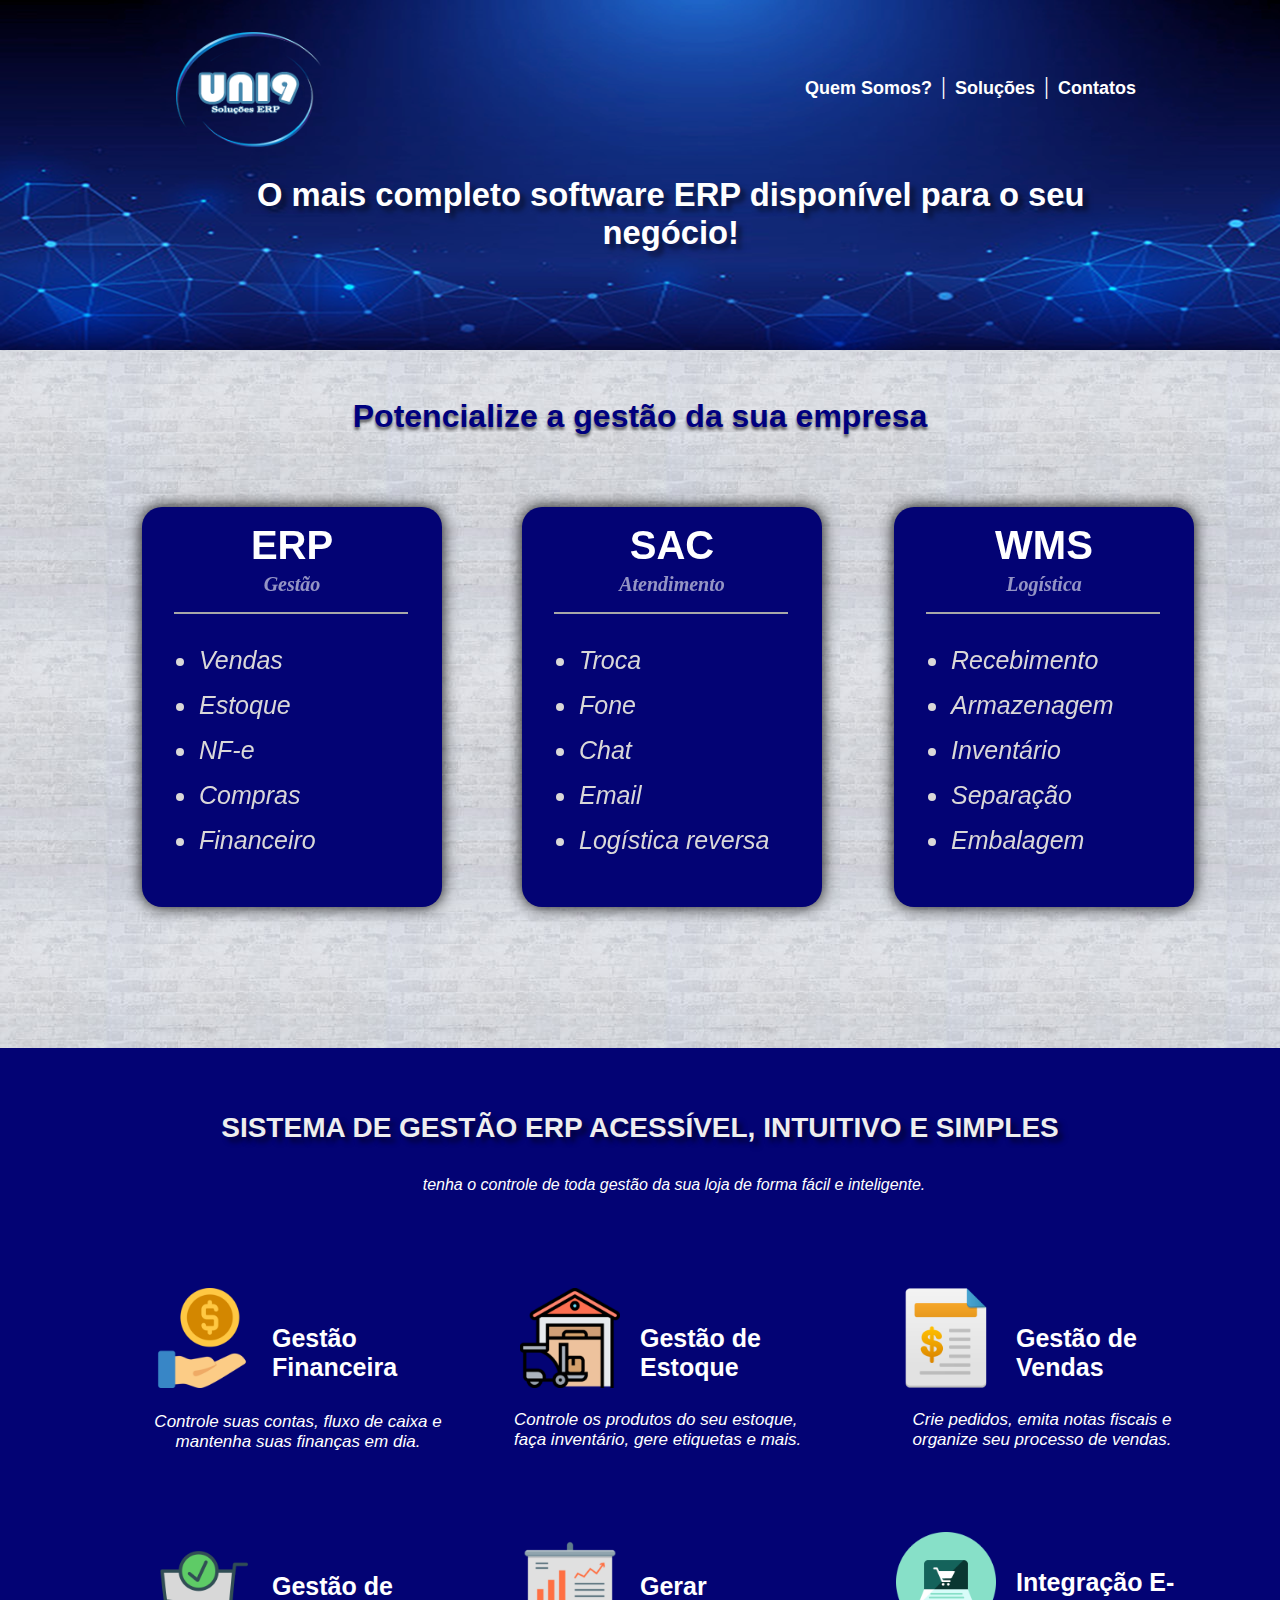
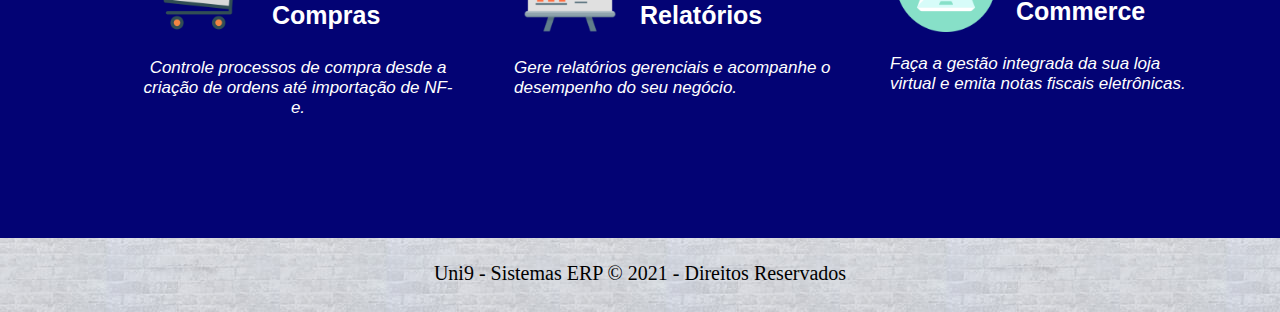
<file: index.html>
<!DOCTYPE html>
<html lang="pt-br">
    <head>
        <meta charset="UTF-8">
        <link rel="stylesheet" href="style.css">
        <title>Uninove ERP - Sistema de gerenciamento</title>
    </head>
    <body>
        <div id="topo-menu"> <!--INICIO DO MENU PRINCIPAL (TOPO)-->
            <div>
                <img class="logo" src="imagens/logo5.png" >
                <a class="logo" href="index.html"></a>
            </div>
            <div id="link-geral"> <!--AREA DE LINK PARA OUTRAS PAGINAS-->
                <a class="link" href="quemsomos.html">Quem Somos?</a>
                <span class="sep">|</span>
                <a class="link" href="solucoes.html">Soluções</a>
                <span class="sep">|</span>
                <a class="link" href="contatos.html">Contatos</a>
            </div> <!--AREA DE LINK PARA OUTRAS PAGINAS-->
            <div class="texto-menu"> <!--AREA DE TEXTO MENU-->
                <h3>O mais completo software ERP disponível para o seu negócio!</h3>
            </div>
        </div>
        <div id="conteudo-central"> <!--CONTEUDO CENTRAL, ABAIXO DO MENU-->
            <div>
                <h1 class="h1-central">Potencialize a gestão da sua empresa</h1>
            </div>
            <div id="container1">
                <H2>ERP</H2>
                <h6>Gestão</h6>
                <hr>
                <ul class="lista-cont">
                    <li>Vendas</li>
                    <li>Estoque</li>
                    <li>NF-e</li>
                    <li>Compras</li>
                    <li>Financeiro</li>
                </ul>
            </div>
            <div id="container2">
                <H2>SAC</H2>
                <h6>Atendimento</h6>
                <hr>
                <ul class="lista-cont">
                    <li>Troca</li>
                    <li>Fone</li>
                    <li>Chat</li>
                    <li>Email</li>
                    <li>Logística reversa</li>
                </ul>
            </div>
            <div id="container3">
                <h2>WMS</h2>
                <h6>Logística</h6>
                <hr>
                <ul class="lista-cont">
                    <li>Recebimento</li>
                    <li>Armazenagem</li>
                    <li>Inventário</li>
                    <li>Separação</li>
                    <li>Embalagem</li>
                </ul>
            </div>
        </div> <!-- FIM DO CONTEUDO CENTRAL-->    
        <div id="conteudo-secundario">  <!--SEGUNDA PARTE DA PAGINA-->
            <h1 class="h1-secundario">SISTEMA DE GESTÃO ERP ACESSÍVEL, INTUITIVO E SIMPLES</h1>
            <span class="span-secundario">TENHA O CONTROLE DE TODA GESTÃO DA SUA LOJA DE FORMA FÁCIL E INTELIGENTE.</span>
            <div id="icones">
                <div id="icone1">
                    <img class="imgfin" src="imagens/icone-fin.png" width="100px">
                    <h3 class="titulofin">Gestão Financeira</h3>
                    <span class="textfin">Controle suas contas, fluxo de caixa e mantenha suas finanças em dia.</span>
                </div>
                <div id="icone2">
                    <img class="imgestoque" src="imagens/icone-estoque.png" width="100px">
                    <h3 class="tituloestoque">Gestão de Estoque</h3>
                    <span class="textestoque">Controle os produtos do seu estoque, faça inventário, gere etiquetas e mais.</span>
                </div>
                <div id="icone3">
                    <img class="imgvendas" src="imagens/icone-vendas.png" width="100px">
                    <h3 class="titulovendas">Gestão de Vendas</h3>
                    <span class="textvendas">Crie pedidos, emita notas fiscais e organize seu processo de vendas.</span>
                </div>
                <div id="icone4">
                    <img class="imgcompras" src="imagens/icone-compras.png" width="100px">
                    <h3 class="titulocompras">Gestão de Compras</h3>
                    <span class="textcompras">Controle processos de compra desde a criação de ordens até importação de NF-e.</span>
                </div>
                <div id="icone5">
                    <img class="imgrelatorios" src="imagens/icone-relatorios.png" width="100px">
                    <h3 class="titulorelatorios">Gerar Relatórios</h3>
                    <span class="textrelatorios">Gere relatórios gerenciais e acompanhe o desempenho do seu negócio.</span>
                </div>
                <div id="icone6">
                    <img class="imgecommerce" src="imagens/icone-ecommerce.png" width="100px">
                    <h3 class="tituloecommerce">Integração E-Commerce</h3>
                    <span class="textecommerce">Faça a gestão integrada da sua loja virtual e emita notas fiscais eletrônicas.</span>
                </div>
            </div>
        </div>
        <div class="rodape"> <!--AREA DE RODAPE-->
            <span class="rodape">
               Uni9 - Sistemas ERP &copy; 2021 - Direitos Reservados
            </span>
        </div> <!--FIM DO RODAPE-->
        <script type="text/javascript" src="vanilla-tilt.js"></script>
        <script>
            VanillaTilt.init(document.querySelectorAll("#container1"));
            VanillaTilt.init(document.querySelectorAll("#container2"));
            VanillaTilt.init(document.querySelectorAll("#container3"));
        </script>
    </body>
</html>
</file>
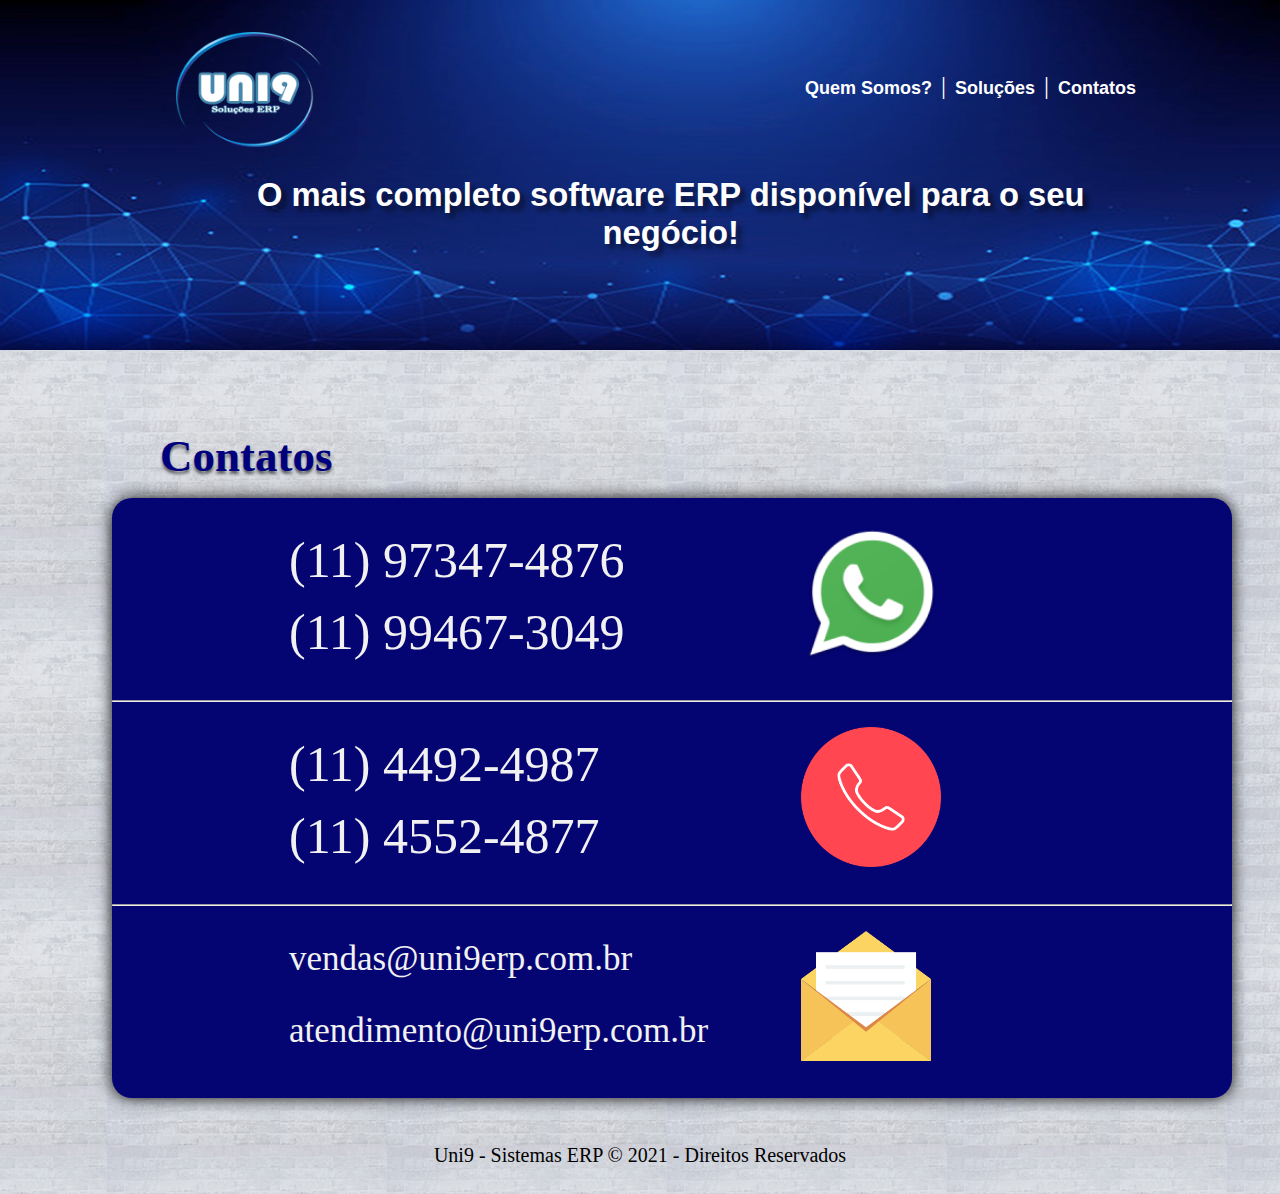
<file: contatos.html>
<!DOCTYPE html>
<html lang="pt-br">
    <head>
        <meta charset="UTF-8">
        <link rel="stylesheet" href="contatos.css">
        <title>Uninove ERP - Sistema de gerenciamento</title>
    </head>

    <body>

        <div id="topo-menu"> <!--INICIO DO MENU PRINCIPAL (TOPO)-->
            <div>
                <img class="logo" src="imagens/logo5.png">
                <a class="logo" href="index.html"></a>
            </div>

            <div id="link-geral"> <!--AREA DE LINK PARA OUTRAS PAGINAS-->
                <a class="link" href="quemsomos.html">Quem Somos?</a>
                <span class="sep">|</span>
                <a class="link" href="solucoes.html">Soluções</a>
                <span class="sep">|</span>
                <a class="link" href="contatos.html">Contatos</a>
            </div> <!--AREA DE LINK PARA OUTRAS PAGINAS-->

            <div class="texto-menu"> <!--AREA DE TEXTO MENU-->
                <h3>O mais completo software ERP disponível para o seu negócio!</h3>
            </div>
        </div>

        <div id="conteudo-central">
            <h1 class="titulo">Contatos</h1>
            <div class="container">
                <div class="container-wpp">
                    <p>(11) 97347-4876</p><br><br>
                    <br><br><p>(11) 99467-3049</p>
                    <img class="img-wpp" src="imagens/img-wpp.png" width="140px">
                </div>
                <hr>
                <div class="container-telefone">
                    <p>(11) 4492-4987</p><br><br>
                    <br><br><p>(11) 4552-4877</p>
                    <img class="img-tel"src="imagens/img-tel.png" width="140px">
                </div>
                <hr>
                <div class="container-email">
                    <p class="p-email">vendas@uni9erp.com.br</p><br><br>
                    <br><br><p class=p-email>atendimento@uni9erp.com.br</p>
                    <img class="img-email"src="imagens/img-email.png" width="130px">
                </div>
            </div>
        </div>

        <div class="rodape"> <!--AREA DE RODAPE-->
            <span class="rodape">
               Uni9 - Sistemas ERP &copy; 2021 - Direitos Reservados
            </span>
        </div> <!--FIM DO RODAPE-->
        <script type="text/javascript" src="vanilla-tilt.js"></script>
        <script>
            VanillaTilt.init(document.querySelectorAll(".img-wpp"));
            VanillaTilt.init(document.querySelectorAll(".img-tel"));
            VanillaTilt.init(document.querySelectorAll(".img-email"));
        </script>
    </body>
</html
</file>
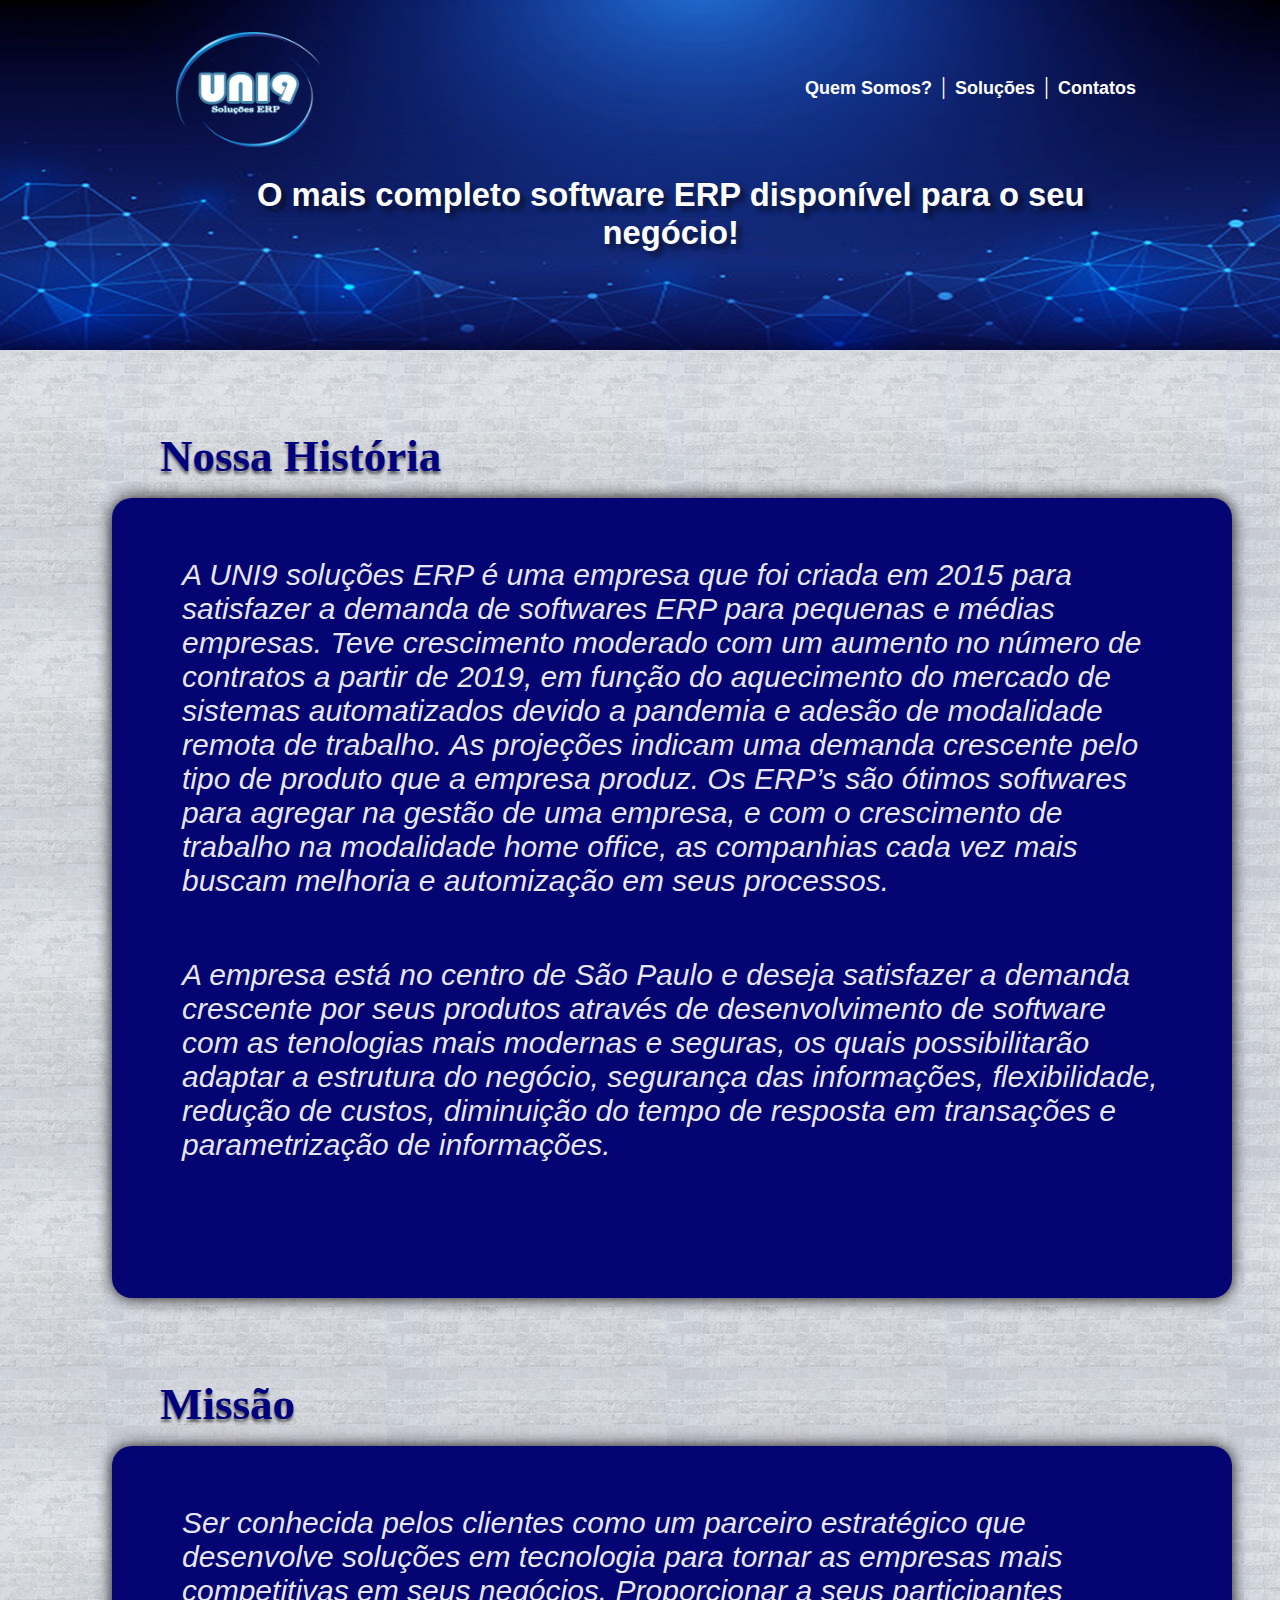
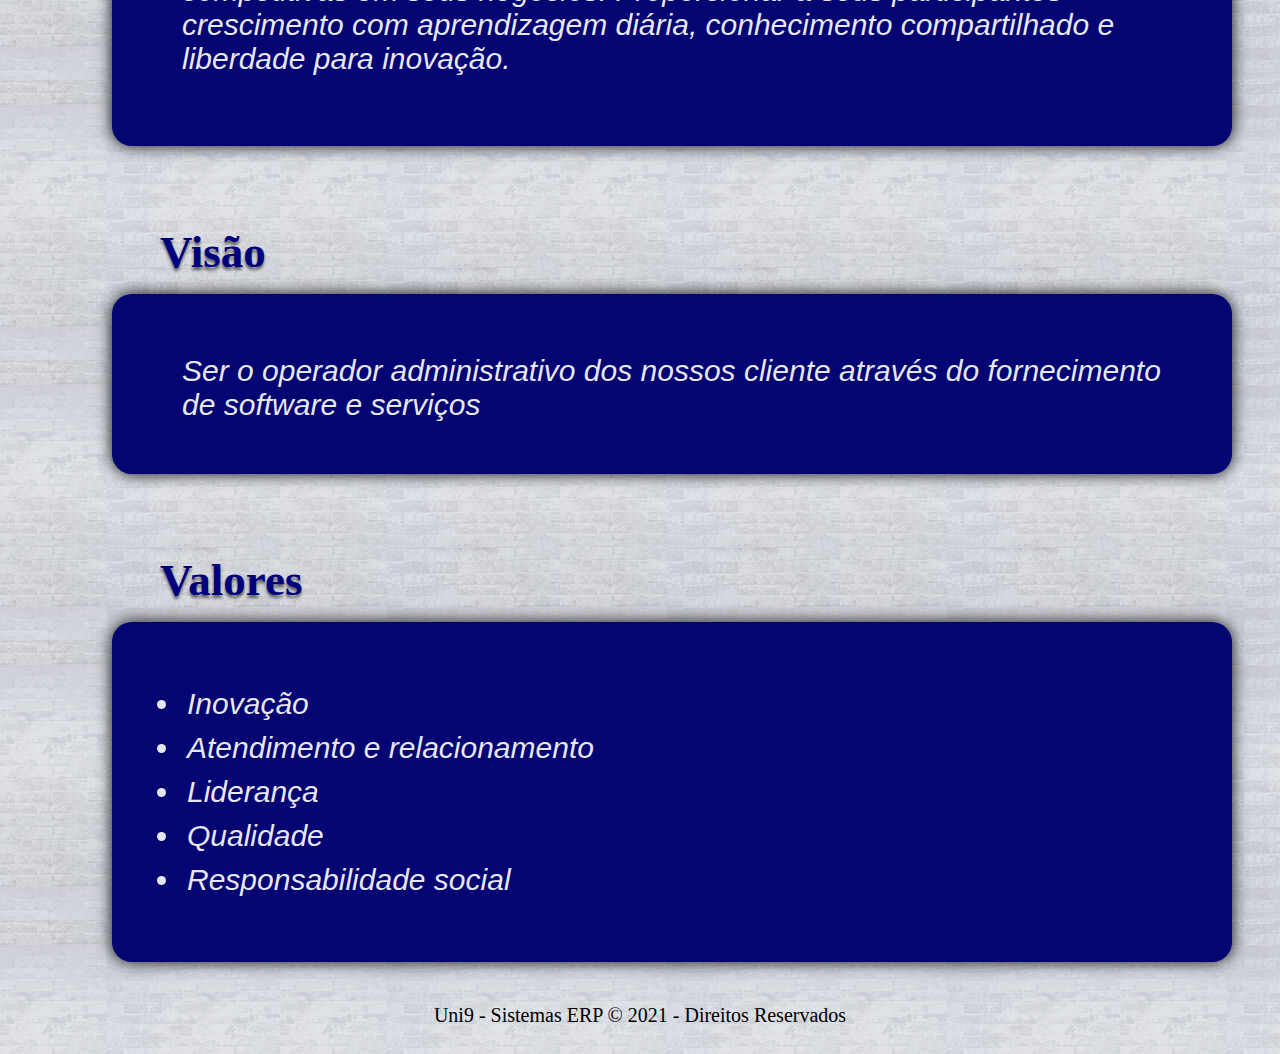
<file: quemsomos.html>
<!DOCTYPE html>
<html lang="pt-br">
    <head>
        <meta charset="UTF-8">
        <link rel="stylesheet" href="quemsomos.css">
        <title>Uninove ERP - Sistema de gerenciamento</title>
    </head>

    <body>

        <div id="topo-menu"> <!--INICIO DO MENU PRINCIPAL (TOPO)-->
            <div>
                <img class="logo" src="imagens/logo5.png">
                <a class="logo" href="index.html"></a>
            </div>

            <div id="link-geral"> <!--AREA DE LINK PARA OUTRAS PAGINAS-->
                <a class="link" href="quemsomos.html">Quem Somos?</a>
                <span class="sep">|</span>
                <a class="link" href="solucoes.html">Soluções</a>
                <span class="sep">|</span>
                <a class="link" href="contatos.html">Contatos</a>
            </div> <!--AREA DE LINK PARA OUTRAS PAGINAS-->

            <div class="texto-menu"> <!--AREA DE TEXTO MENU-->
                <h3>O mais completo software ERP disponível para o seu negócio!</h3>
            </div>
        </div>

        <div id="conteudo-central">
            <h1 class="titulo">Nossa História</h1>
            <div class="container">
                <p>A UNI9 soluções ERP é uma empresa que foi criada em 2015 para satisfazer a demanda de softwares ERP para pequenas e médias empresas. Teve crescimento moderado com um aumento no número de contratos a partir de 2019, em função do aquecimento do mercado de sistemas automatizados devido a pandemia e adesão de modalidade remota de trabalho. As projeções indicam uma demanda crescente pelo tipo de produto que a empresa produz. Os ERP’s são ótimos softwares para agregar na gestão de uma empresa, e com o crescimento de trabalho na modalidade home office, as companhias cada vez mais buscam melhoria e automização em seus processos.</p>
                <p>A empresa está no centro de São Paulo e deseja satisfazer a demanda crescente por seus produtos através de desenvolvimento de software com as tenologias mais modernas e seguras, os quais possibilitarão adaptar a estrutura do negócio, segurança das informações, flexibilidade, redução de custos, diminuição do tempo de resposta em transações e parametrização de informações. </p>
            </div>
            <h1 class="titulo">Missão</h1>
            <div class="container2">
                <p>Ser conhecida pelos clientes como um parceiro estratégico que desenvolve soluções em tecnologia para tornar as empresas mais competitivas em seus negócios. Proporcionar a seus participantes crescimento com aprendizagem diária, conhecimento compartilhado e liberdade para inovação.</p>
            </div>
            <h1 class="titulo">Visão</h1>
            <div class="container3">
                <p>Ser o operador administrativo dos nossos cliente através do fornecimento de software e serviços </p>
            </div>
            <h1 class="titulo">Valores</h1>
            <div class="container4">
                <ul>
                    <li>Inovação</li>
                    <li>Atendimento e relacionamento</li>
                    <li>Liderança</li>
                    <li>Qualidade</li>
                    <li>Responsabilidade social</li>
                </ul>
            </div>
        </div>

        <div class="rodape"> <!--AREA DE RODAPE-->
            <span class="rodape">
              Uni9 - Sistemas ERP &copy; 2021 - Direitos Reservados
            </span>
        </div> <!--FIM DO RODAPE-->
    </body>
</html>
</file>
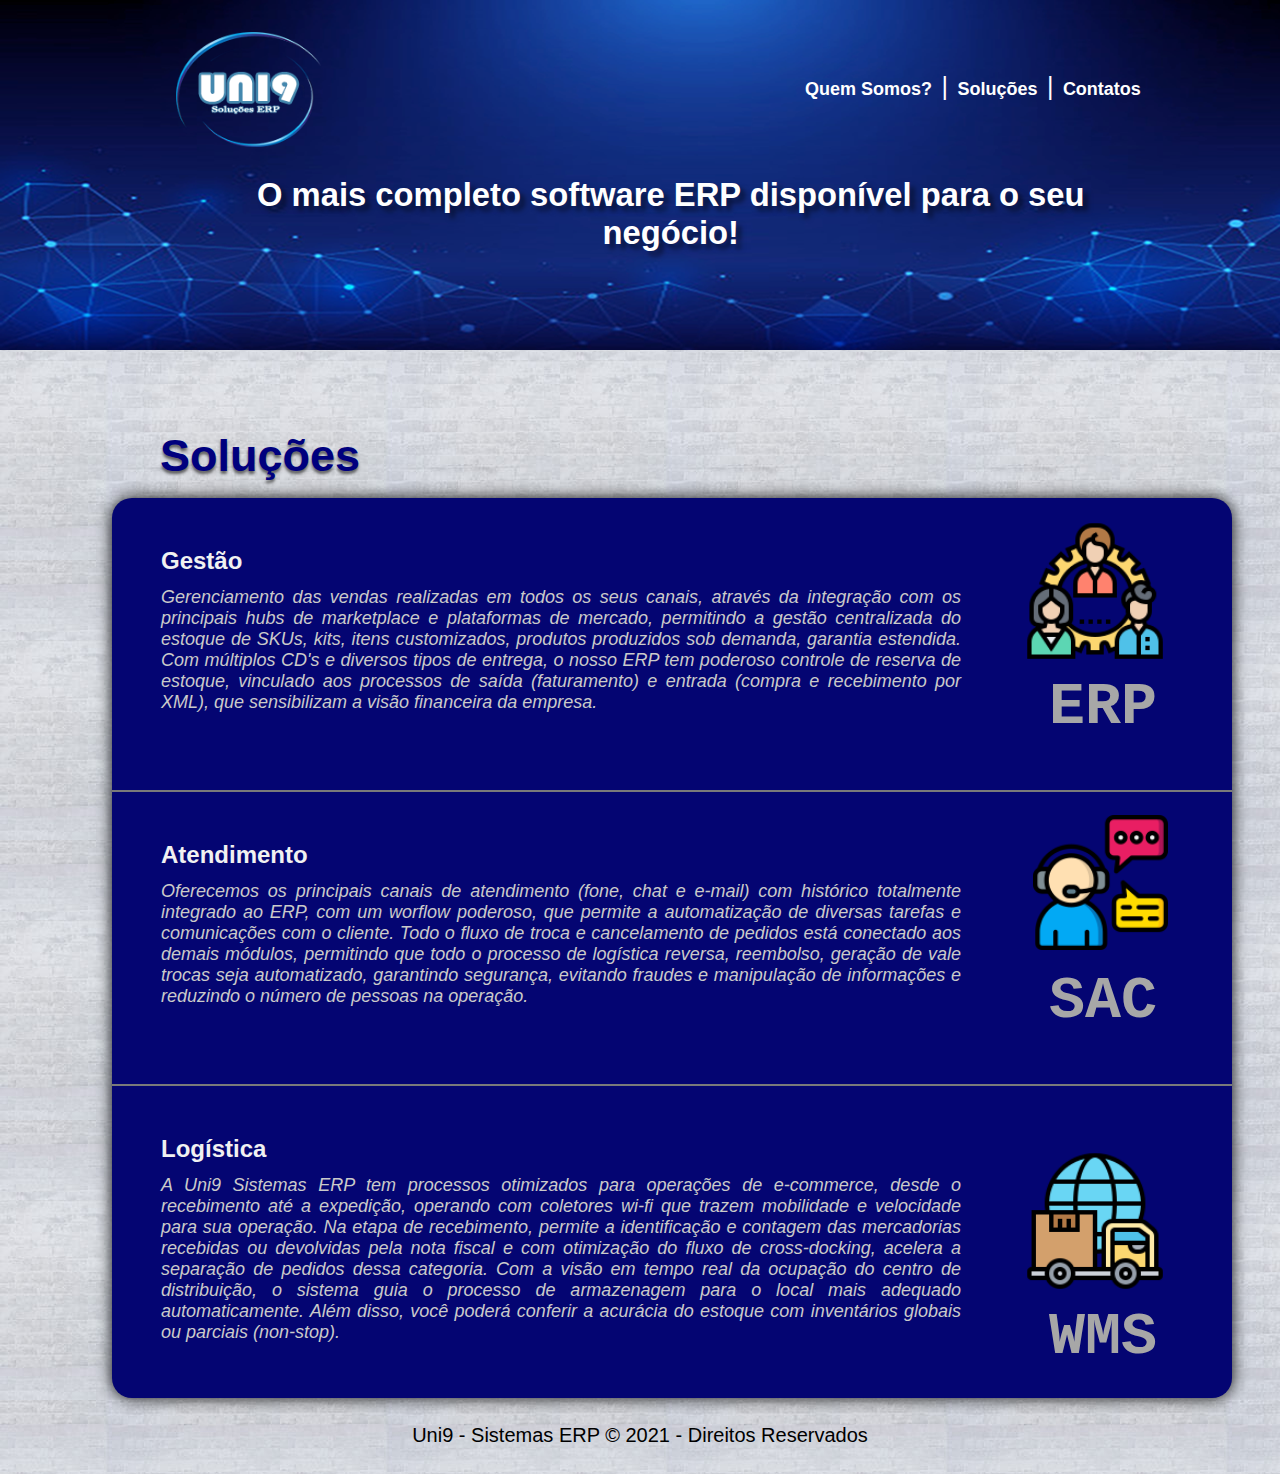
<file: solucoes.html>
<!DOCTYPE html>
<html lang="pt-br">
    <head>
        <meta charset="UTF-8">
        <link rel="stylesheet" href="solucoes.css">
        <title>Uninove ERP - Sistema de gerenciamento</title>
    </head>

    <body>

        <div id="topo-menu"> <!--INICIO DO MENU PRINCIPAL (TOPO)-->
            <div>
                <img class="logo" src="imagens/logo5.png">
                <a class="logo" href="index.html"></a>
            </div>

            <div id="link-geral"> <!--AREA DE LINK PARA OUTRAS PAGINAS-->
                <a class="link" href="quemsomos.html">Quem Somos?</a>
                <span class="sep">|</span>
                <a class="link" href="solucoes.html">Soluções</a>
                <span class="sep">|</span>
                <a class="link" href="contatos.html">Contatos</a>
            </div> <!--AREA DE LINK PARA OUTRAS PAGINAS-->

            <div class="texto-menu"> <!--AREA DE TEXTO MENU-->
                <h3>O mais completo software ERP disponível para o seu negócio!</h3>
            </div>
        </div>

        <div id="conteudo-central">
            <h1 class="titulo">Soluções</h1>

            <div id="container">
                <div class="container-gestao">
                    <h2>Gestão</h2>
                    <h6>Gerenciamento das vendas realizadas em todos os seus canais, através da integração com os principais hubs de marketplace e plataformas de mercado, permitindo a gestão centralizada do estoque de SKUs, kits, itens customizados, produtos produzidos sob demanda, garantia estendida. Com múltiplos CD's e diversos tipos de entrega, o nosso ERP tem poderoso controle de reserva de estoque, vinculado aos processos de saída (faturamento) e entrada (compra e recebimento por XML), que sensibilizam a visão financeira da empresa.</h6>
                    <h1 class="destaque">ERP</h1>
                    <img class="img-erp"src="imagens/imgERP2.png" width="140px">
                </div>
                <hr>
                <div class="container-atendimento">
                    <h2>Atendimento</h2>
                    <h6>Oferecemos os principais canais de atendimento (fone, chat e e-mail) com histórico totalmente integrado ao ERP, com um worflow poderoso, que permite a automatização de diversas tarefas e comunicações com o cliente. Todo o fluxo de troca e cancelamento de pedidos está conectado aos demais módulos, permitindo que todo o processo de logística reversa, reembolso, geração de vale trocas seja automatizado, garantindo segurança, evitando fraudes e manipulação de informações e reduzindo o número de pessoas na operação.</h6>
                    <h1 class="destaque">SAC</h1>
                    <img class="img-sac"src="imagens/imgSAC.png" width="135px">
                </div>
                <hr>
                <div class="container-logistica">
                    <h2>Logística</h2>
                    <h6>A Uni9 Sistemas ERP tem processos otimizados para operações de e-commerce, desde o recebimento até a expedição, operando com coletores wi-fi que trazem mobilidade e velocidade para sua operação. Na etapa de recebimento, permite a identificação e contagem das mercadorias recebidas ou devolvidas pela nota fiscal e com otimização do fluxo de cross-docking, acelera a separação de pedidos dessa categoria. Com a visão em tempo real da ocupação do centro de distribuição, o sistema guia o processo de armazenagem para o local mais adequado automaticamente. Além disso, você poderá conferir a acurácia do estoque com inventários globais ou parciais (non-stop).</h6>
                    <h1 class="destaque">WMS</h1>
                    <img class="img-erp"src="imagens/imgWMS.png" width="140px">
                </div>
            </div>
        </div>

        <div class="rodape"> <!--AREA DE RODAPE-->
            <span class="rodape">
               Uni9 - Sistemas ERP &copy; 2021 - Direitos Reservados
            </span>
        </div> <!--FIM DO RODAPE-->
        <script type="text/javascript" src="vanilla-tilt.js"></script>
        <script>
            VanillaTilt.init(document.querySelectorAll(".img-erp"));
            VanillaTilt.init(document.querySelectorAll(".img-sac"));
            VanillaTilt.init(document.querySelectorAll("#container3"));
        </script>
    </body>
</html>
</file>
<file: style.css>
/*ALTERAÇÃO PADRÃO PARA REMOVER AS MARGENS QUE JA VEM INICIALMENTE*/
*{
    margin: 0; padding: 0;
}
body{
    background-image: url(imagens/plano-de-fundo4.jpg);  
}
/* AREA DO TOPO (MENU PRINCIPAL)*/
#topo-menu{
    width: 100%;
    height: 350px;
    background-image:url(imagens/fundo-topo2.png);
}

.logo{
    position: absolute;
    width: 145px;
    height: 115px;
    margin-top: 2rem;
    margin-left: 11rem;
}

.sep{
    font-size: 25px;
    color: white;
}

/*AREA DE LINKS*/
.link{
    font-size: 18px;
    text-decoration: none;
    padding: 5px;
    color: rgb(255, 255, 255);
    font-family: 'Lucida Sans', 'Lucida Sans Regular', 'Lucida Grande', 'Lucida Sans Unicode', Geneva, Verdana, sans-serif;
    font-weight: bold;
}

#link-geral{ 
    position:absolute;
    margin-top: 4.5rem;
    margin-left: 50rem;
}


#link-geral a:hover{
    color: rgb(31, 223, 248);
    -webkit-transform: scaleX(1);
    transform: scaleX(1);
    transition: all .3s ease-in-out;
}

/*TEXTO MENU*/
.texto-menu{
    font-family: 'Lucida Sans', 'Lucida Sans Regular', 'Lucida Grande', 'Lucida Sans Unicode', Geneva, Verdana, sans-serif;
    font-size: 28px;
    position: absolute;
    color: white;
    width: 900px;
    margin-top: 11rem;
    margin-left: 13.8rem;
    text-align: center;
    text-shadow: 5px 5px 5px rgba(0,0,0,0.5);
}

/*INICIO DO CONTEUDO CENTRAL*/

#conteudo-central{
    height: 650px;
}

.h1-central{
    font-family: 'Lucida Sans', 'Lucida Sans Regular', 'Lucida Grande', 'Lucida Sans Unicode', Geneva, Verdana, sans-serif;
    font-size: 32px;
    margin-top: 3rem;
    text-align: center;
    color: rgb(0, 0, 126);
    text-shadow: 0px 3px 3px rgba(65, 65, 65, 0.795);
}

#container1{
    font-family: 'Lucida Sans', 'Lucida Sans Regular', 'Lucida Grande', 'Lucida Sans Unicode', Geneva, Verdana, sans-serif;
    background-color: rgb(3, 3, 116);
    border-radius: 20px;
    margin-top: 4.5rem;
    margin-left: 8.9rem;
    position: absolute;
    width: 300px;
    height: 400px;
    box-shadow:  0 0 1em rgb(12, 12, 12);
}

#container2{
    font-family: 'Lucida Sans', 'Lucida Sans Regular', 'Lucida Grande', 'Lucida Sans Unicode', Geneva, Verdana, sans-serif;
    background-color: rgb(3, 3, 116);
    border-radius: 20px;
    margin-left: 32.6rem;
    margin-top: 4.5rem;
    position: absolute;
    width: 300px;
    height: 400px;
    box-shadow:  0 0 1em rgb(12, 12, 12);
}

#container3{
    font-family: 'Lucida Sans', 'Lucida Sans Regular', 'Lucida Grande', 'Lucida Sans Unicode', Geneva, Verdana, sans-serif;
    background-color: rgb(3, 3, 116);
    border-radius: 20px;
    margin-left: 55.9rem;
    margin-top: 4.5rem;
    position: absolute;
    width: 300px;
    height: 400px;
    box-shadow:  0 0 1em rgb(12, 12, 12);
}

h2{
    padding-top: 1rem;
    font-size: 40px;
    text-align: center;
    color: white;
}

h6{
    font-family: 'Times New Roman', Times, serif;
    font-style: italic;
    padding-top: 5px;
    text-align: center;
    font-size: 20px;
    color: rgba(255, 255, 255, 0.575);
}

hr {
    margin-top: 1rem;
    margin-left: 2rem;
	width: 14.5rem;
    border: 1px solid rgb(168, 168, 168);
	}


/*LISTA DOS CONTAINERS*/
.lista-cont{
    text-indent: -7px;
    font-style: italic;
    font-family: 'Lucida Sans', 'Lucida Sans Regular', 'Lucida Grande', 'Lucida Sans Unicode', Geneva, Verdana, sans-serif;
    font-size: 25px;
    color: rgb(218, 216, 216);
    margin-left: 3.5rem;
    margin-top: 1.5rem;
}

.lista-cont li{
    padding: 8px;
}

/*SEGUNDA PARTE DO CONTEÚDO*/
#conteudo-secundario{
    background-color: rgb(3, 3, 116);;
    height: 790px;
}

.h1-secundario {
    font-size: 28px;
    padding-top: 4rem;
    color: rgb(238, 238, 238);
    font-family: 'Lucida Sans', 'Lucida Sans Regular', 'Lucida Grande', 'Lucida Sans Unicode', Geneva, Verdana, sans-serif;
    text-align: center;
    text-shadow: 5px 5px 5px rgba(0,0,0,0.5);
}

.span-secundario{
    margin-top: 2rem;
    text-transform: lowercase;
    font-style: italic;
    font-size: 16px;
    font-family: 'Lucida Sans', 'Lucida Sans Regular', 'Lucida Grande', 'Lucida Sans Unicode', Geneva, Verdana, sans-serif;
    color: white;
    text-align: center;
    position: absolute;
    width: 900px;
    margin-left: 14rem;
}

#icones {
    margin-left: 6rem;
    margin-top: 5rem;
    height: 600px;
    width: 1150px;
   
}
.imgfin{
    margin-top: 4rem;
    margin-left: 2.5rem;
}

.imgestoque, .imgvendas, .imgcompras, .imgrelatorios, .imgecommerce{
    margin-top: 4rem;
    margin-left: 2rem;
}

.titulofin, .tituloestoque, .titulovendas, .titulocompras, .titulorelatorios, .tituloecommerce{
    padding: 20px;
    font-size: 25px;
    color: white;
    font-family: 'Lucida Sans', 'Lucida Sans Regular', 'Lucida Grande', 'Lucida Sans Unicode', Geneva, Verdana, sans-serif;
    display: inline;
    position: absolute;
    width: 160px;
    margin-top: 5rem;
}

.textfin{
    margin-left: 1rem;
    padding: 20px;
    font-style: italic;
    color: white;
    font-family: 'Lucida Sans', 'Lucida Sans Regular', 'Lucida Grande', 'Lucida Sans Unicode', Geneva, Verdana, sans-serif;
    font-size: 17px;
    display: block;
    width: 300px;
    text-align: center;
}

#icone1{
    margin-left: 1rem;
}

#icone2{
    position: absolute;
    margin-left: 24.5rem;
    margin-top: -15.5rem;
}

.textestoque, .textecommerce{
    margin-left: 0.5rem;
    padding: 18px;
    font-style: italic;
    color: white;
    font-family: 'Lucida Sans', 'Lucida Sans Regular', 'Lucida Grande', 'Lucida Sans Unicode', Geneva, Verdana, sans-serif;
    font-size: 17px;
    display: block;
    width: 320px;
}

.textvendas{
    padding: 18px;
    font-style: italic;
    color: white;
    font-family: 'Lucida Sans', 'Lucida Sans Regular', 'Lucida Grande', 'Lucida Sans Unicode', Geneva, Verdana, sans-serif;
    font-size: 17px;
    display: block;
    width: 320px;
    text-align: center;
}

.textcompras{
    padding: 18px;
    font-style: italic;
    color: white;
    font-family: 'Lucida Sans', 'Lucida Sans Regular', 'Lucida Grande', 'Lucida Sans Unicode', Geneva, Verdana, sans-serif;
    font-size: 17px;
    display: block;
    width: 320px;
    text-align: center;
}

.textcompras{
    padding: 18px;
    font-style: italic;
    color: white;
    font-family: 'Lucida Sans', 'Lucida Sans Regular', 'Lucida Grande', 'Lucida Sans Unicode', Geneva, Verdana, sans-serif;
    font-size: 17px;
    display: block;
    width: 320px;
    text-align: center;
}

.textrelatorios{
    padding: 18px;
    font-style: italic;
    color: white;
    font-family: 'Lucida Sans', 'Lucida Sans Regular', 'Lucida Grande', 'Lucida Sans Unicode', Geneva, Verdana, sans-serif;
    font-size: 17px;
    display: block;
    width: 330px;
    margin-left: 0.5rem;
}

#icone3, #icone6{
    position: absolute;
    margin-left: 48rem;
    margin-top: -15.5rem;
}

#icone4{
    margin-left: 1.5rem;
}

#icone5 {
    margin-left: 24.5rem;
    margin-top: -16.5rem;
}

.rodape{
    margin-top: 1.5rem;
    font-size: 20px;
    height: 50px;
    text-align: center;
}
/*------------------------------------------------*/
</file>
<file: contatos.css>
/*ALTERAÇÃO PADRÃO PARA REMOVER AS MARGENS QUE JA VEM INICIALMENTE*/
*{
    margin: 0;
    padding: 0;
}

body{
    background-image: url(imagens/plano-de-fundo4.jpg);
   
}

/* AREA DO TOPO (MENU PRINCIPAL)*/
#topo-menu{
    width: 100%;
    height: 350px;
    background-image:url(imagens/fundo-topo2.png);
}

.logo{
    position: absolute;
    width: 145px;
    height: 115px;
    margin-top: 2rem;
    margin-left: 11rem;
}

.sep{
    font-size: 25px;
    color: white;
}

/*AREA DE LINKS*/
.link{
    font-size: 18px;
    text-decoration: none;
    padding: 5px;
    color: rgb(255, 255, 255);
    font-family: 'Lucida Sans', 'Lucida Sans Regular', 'Lucida Grande', 'Lucida Sans Unicode', Geneva, Verdana, sans-serif;
    font-weight: bold;
}

#link-geral{ 
    position:absolute;
    margin-top: 4.5rem;
    margin-left: 50rem;
}


#link-geral a:hover{
    color: rgb(31, 223, 248);
    -webkit-transform: scaleX(1);
    transform: scaleX(1);
    transition: all .3s ease-in-out;
}

/*TEXTO MENU*/
.texto-menu{
    font-family: 'Lucida Sans', 'Lucida Sans Regular', 'Lucida Grande', 'Lucida Sans Unicode', Geneva, Verdana, sans-serif;
    font-size: 28px;
    position: absolute;
    color: white;
    width: 900px;
    margin-top: 11rem;
    margin-left: 13.8rem;
    text-align: center;
    text-shadow: 5px 5px 5px rgba(0,0,0,0.5);
}

.rodape{
    margin-top: 1.5rem;
    font-size: 20px;
    height: 50px;
    text-align: center;
}

/*--------------------------------- PRINT APENAS PARA BAIXO DAQUI -----------------------------------*/
#conteudo-central{
    height: 690px;
}
.container{
    border-radius: 20px;
    margin-left: 7rem;
    width: 1120px;
    height: 600px;
    margin-top: 1rem;
    background-color: rgb(4, 5, 114);
    box-shadow:  0 0 1em rgb(12, 12, 12);
}
.titulo {   
    font-size: 45px;
    margin-top: 5rem;
    margin-left: 10rem;
    color: rgb(0, 0, 126);
    text-shadow: 0px 3px 3px rgba(65, 65, 65, 0.795);
}
.container-wpp, .container-telefone, .container-email{
    height: 200px;
    border: 1px solid rgba(0, 0, 145, 0);
}
p {
    font-size: 50px;
    position: absolute;
    margin-top: 2rem;
    margin-left: 11rem;
    color: rgb(241, 241, 241);
}
.img-wpp, .img-tel, .img-email{
    margin-top: -3rem;
    position: absolute;
    margin-left: 43rem;
}
.p-email{
    font-size: 35px;
    position: absolute;
    margin-top: 2rem;
    margin-left: 11rem;
    color: rgb(241, 241, 241);
}
</file>
<file: quemsomos.css>
/*ALTERAÇÃO PADRÃO PARA REMOVER AS MARGENS QUE JA VEM INICIALMENTE*/
*{
    margin: 0;
    padding: 0;
}

body{
    background-image: url(imagens/plano-de-fundo4.jpg);
   
}

/* AREA DO TOPO (MENU PRINCIPAL)*/
#topo-menu{
    width: 100%;
    height: 350px;
    background-image:url(imagens/fundo-topo2.png);
}

.logo{
    position: absolute;
    width: 145px;
    height: 115px;
    margin-top: 2rem;
    margin-left: 11rem;
}

.sep{
    font-size: 25px;
    color: white;
}

/*AREA DE LINKS*/
.link{
    font-size: 18px;
    text-decoration: none;
    padding: 5px;
    color: rgb(255, 255, 255);
    font-family: 'Lucida Sans', 'Lucida Sans Regular', 'Lucida Grande', 'Lucida Sans Unicode', Geneva, Verdana, sans-serif;
    font-weight: bold;
}

#link-geral{ 
    position:absolute;
    margin-top: 4.5rem;
    margin-left: 50rem;
}


#link-geral a:hover{
    color: rgb(31, 223, 248);
    -webkit-transform: scaleX(1);
    transform: scaleX(1);
    transition: all .3s ease-in-out;
}

/*TEXTO MENU*/
.texto-menu{
    font-family: 'Lucida Sans', 'Lucida Sans Regular', 'Lucida Grande', 'Lucida Sans Unicode', Geneva, Verdana, sans-serif;
    font-size: 28px;
    position: absolute;
    color: white;
    width: 900px;
    margin-top: 11rem;
    margin-left: 13.8rem;
    text-align: center;
    text-shadow: 5px 5px 5px rgba(0,0,0,0.5);
}

.rodape{
    margin-top: 1.5rem;
    font-size: 20px;
    height: 50px;
    text-align: center;
}

/*--------------------------------- PRINT APENAS PARA BAIXO DAQUI -----------------------------------*/

#conteudo-central{
    height: 2150px;
}

.titulo {   
    font-size: 45px;
    margin-top: 5rem;
    margin-left: 10rem;
    color: rgb(0, 0, 126);
    text-shadow: 0px 3px 3px rgba(65, 65, 65, 0.795);
}

.container{
    border-radius: 20px;
    margin-left: 7rem;
    width: 1120px;
    height: 800px;
    margin-top: 1rem;
    background-color: rgb(4, 5, 114);
    box-shadow:  0 0 1em rgb(12, 12, 12);
}

.container2{
    border-radius: 20px;
    margin-left: 7rem;
    width: 1120px;
    height: 300px;
    margin-top: 1rem;
    background-color: rgb(4, 5, 114);
    box-shadow:  0 0 1em rgb(12, 12, 12);
}
.container3{
    border-radius: 20px;
    margin-left: 7rem;
    width: 1120px;
    height: 180px;
    margin-top: 1rem;
    background-color: rgb(4, 5, 114);
    box-shadow:  0 0 1em rgb(12, 12, 12);
}
.container4{
    border-radius: 20px;
    margin-left: 7rem;
    width: 1120px;
    height: 340px;
    margin-top: 1rem;
    background-color: rgb(4, 5, 114);
    box-shadow:  0 0 1em rgb(12, 12, 12);
}

p{
    font-style: italic;
    padding-top: 60px;
    padding-left: 70px;
    padding-right: 70px;
    color: rgba(255, 255, 255, 0.904);
    font-family: 'Lucida Sans', 'Lucida Sans Regular', 'Lucida Grande', 'Lucida Sans Unicode', Geneva, Verdana, sans-serif;
    font-size: 30px;
}

h2{
    padding-top: 60px;
    padding-left: 70px;
    padding-right: 70px;
    color: rgba(255, 255, 255, 0.904);
}

ul{
    font-style: italic;
    padding-top: 60px;
    padding-left: 70px;
    padding-right: 70px;
    color: rgba(255, 255, 255, 0.904);
    font-family: 'Lucida Sans', 'Lucida Sans Regular', 'Lucida Grande', 'Lucida Sans Unicode', Geneva, Verdana, sans-serif;
    font-size: 30px;
}
li{
    padding: 5px;
}
</file>
<file: solucoes.css>
/*ALTERAÇÃO PADRÃO PARA REMOVER AS MARGENS QUE JA VEM INICIALMENTE*/
*{
    margin: 0;
    padding: 0;
}

body{
    background-image: url(imagens/plano-de-fundo4.jpg);
    font-family: 'Lucida Sans', 'Lucida Sans Regular', 'Lucida Grande', 'Lucida Sans Unicode', Geneva, Verdana, sans-serif;
}

/* AREA DO TOPO (MENU PRINCIPAL)*/
#topo-menu{
    width: 100%;
    height: 350px;
    background-image:url(imagens/fundo-topo2.png);
}

.logo{
    position: absolute;
    width: 145px;
    height: 115px;
    margin-top: 2rem;
    margin-left: 11rem;
}

.sep{
    font-size: 25px;
    color: white;
}

/*AREA DE LINKS*/
.link{
    font-size: 18px;
    text-decoration: none;
    padding: 5px;
    color: rgb(255, 255, 255);
    font-family: 'Lucida Sans', 'Lucida Sans Regular', 'Lucida Grande', 'Lucida Sans Unicode', Geneva, Verdana, sans-serif;
    font-weight: bold;
}

#link-geral{ 
    position:absolute;
    margin-top: 4.5rem;
    margin-left: 50rem;
}


#link-geral a:hover{
    color: rgb(31, 223, 248);
    -webkit-transform: scaleX(1);
    transform: scaleX(1);
    transition: all .3s ease-in-out;
}

/*TEXTO MENU*/
.texto-menu{
    font-family: 'Lucida Sans', 'Lucida Sans Regular', 'Lucida Grande', 'Lucida Sans Unicode', Geneva, Verdana, sans-serif;
    font-size: 28px;
    position: absolute;
    color: white;
    width: 900px;
    margin-top: 11rem;
    margin-left: 13.8rem;
    text-align: center;
    text-shadow: 5px 5px 5px rgba(0,0,0,0.5);
}

.rodape{
    margin-top: 1.5rem;
    font-size: 20px;
    height: 50px;
    text-align: center;
}

/*--------------------------------- PRINT APENAS PARA BAIXO DAQUI -----------------------------------*/

#conteudo-central{
    height: 970px;
}

.titulo {   
    font-size: 45px;
    margin-top: 5rem;
    margin-left: 10rem;
    color: rgb(0, 0, 126);
    text-shadow: 0px 3px 3px rgba(65, 65, 65, 0.795);
}

#container{
    border-radius: 20px;
    margin-left: 7rem;
    width: 1120px;
    height: 900px;
    margin-top: 1rem;
    background-color: rgb(4, 5, 114);
    box-shadow:  0 0 1em rgb(12, 12, 12);
}

.container-gestao, .container-logistica, .container-atendimento{
    height: 250px;
    border: 1px solid rgba(0, 0, 145, 0);
}

h2 {
    position: absolute;
    margin-top: 3rem;
    margin-left: 3rem;
    color: rgb(241, 241, 241);
}

h6{
    text-align: justify;
    font-weight: 300;
    margin-top: 5.5rem;
    margin-left: 3rem;
    font-style: italic;
    color: rgb(202, 202, 202);
    font-size: 18px;
    width: 800px;
}

hr{
    margin-top: 2.5rem;
    border: 1px solid rgb(122, 122, 122);
}

.destaque{
    font-family: 'Courier New', Courier, monospace;
    font-size: 60px;
    margin-top: -2.5rem;
    color: rgb(167, 167, 167);
    position: absolute;
    margin-left: 58.5rem;
}

.img-erp{
    margin-top: -12rem;
    position: absolute;
    margin-left: 57rem;
}


.img-sac{
    margin-top: -12rem;
    position: absolute;
    margin-left: 57.5rem;
}
</file>
